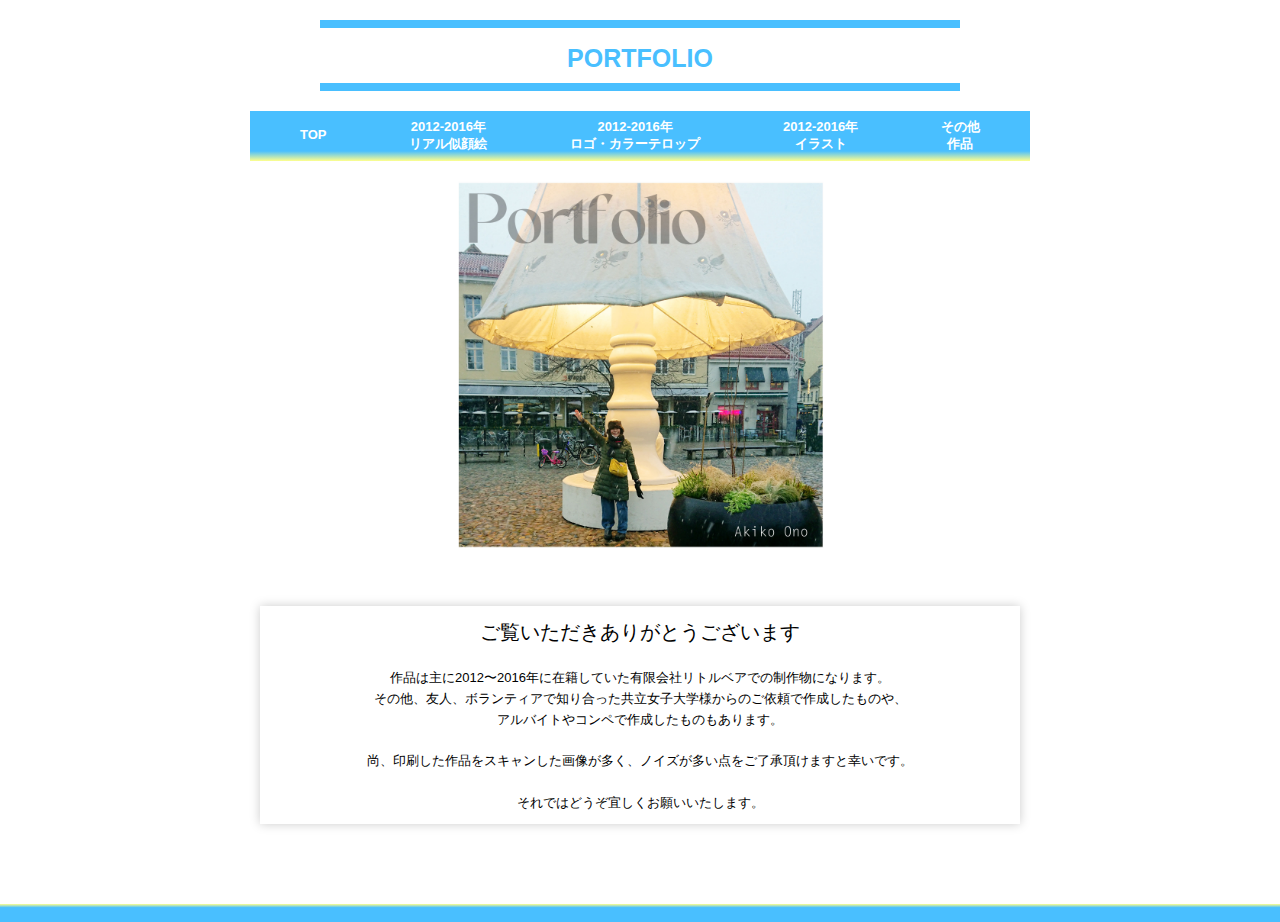
<file: index.html>
<!DOCTYPE html>
<html lang="ja">
    <head>
        <meta charset="UTF-8">
        <meta name="author" content="AkikoOno">
        <meta name="description" content="小野晶子の作品集">
        <meta name="viewport" content="initial-scale=1.0">
        <title>Ono_Portfolio</title>
        <link href="style.css" media="all" rel="stylesheet">
    </head>
    <body>
    <header>
        <hr>
        <h1>PORTFOLIO</h1>
        <hr>
    </header>
    <div id="wrapper">
    <nav>
        <ul>
            <li class="nav_top"><a href="toppage.html">TOP</a></li>
            <li><a href="real.html">2012-2016年<br>リアル似顔絵</a></li>
            <li><a href="logo.html">2012-2016年<br>ロゴ・カラーテロップ</a></li>
            <li><a href="illust.html">2012-2016年<br>イラスト</a></li>
            <li><a href="others.html">その他<br>作品</a></li>
        </ul>
    </nav>
    <main>
        <p class="top"><img class="top" src="portfolio_img/toppageimg.jpg" alt="ポートフォリオ"></p>
        <section>
        <h2>ご覧いただきありがとうございます</h2>
            <div class="message">
                <P>作品は主に2012〜2016年に在籍していた有限会社リトルベアでの制作物になります。<br>
                    その他、友人、ボランティアで知り合った共立女子大学様からのご依頼で作成したものや、<br>
                    アルバイトやコンペで作成したものもあります。</P>
                <br>
                <p>尚、印刷した作品をスキャンした画像が多く、ノイズが多い点をご了承頂けますと幸いです。</p>
                <br>
                <p>それではどうぞ宜しくお願いいたします。</P>
            </div>
        </section>
    </main>
    </div>
    <footer>
    </footer>
    </body>
</html>
</file>
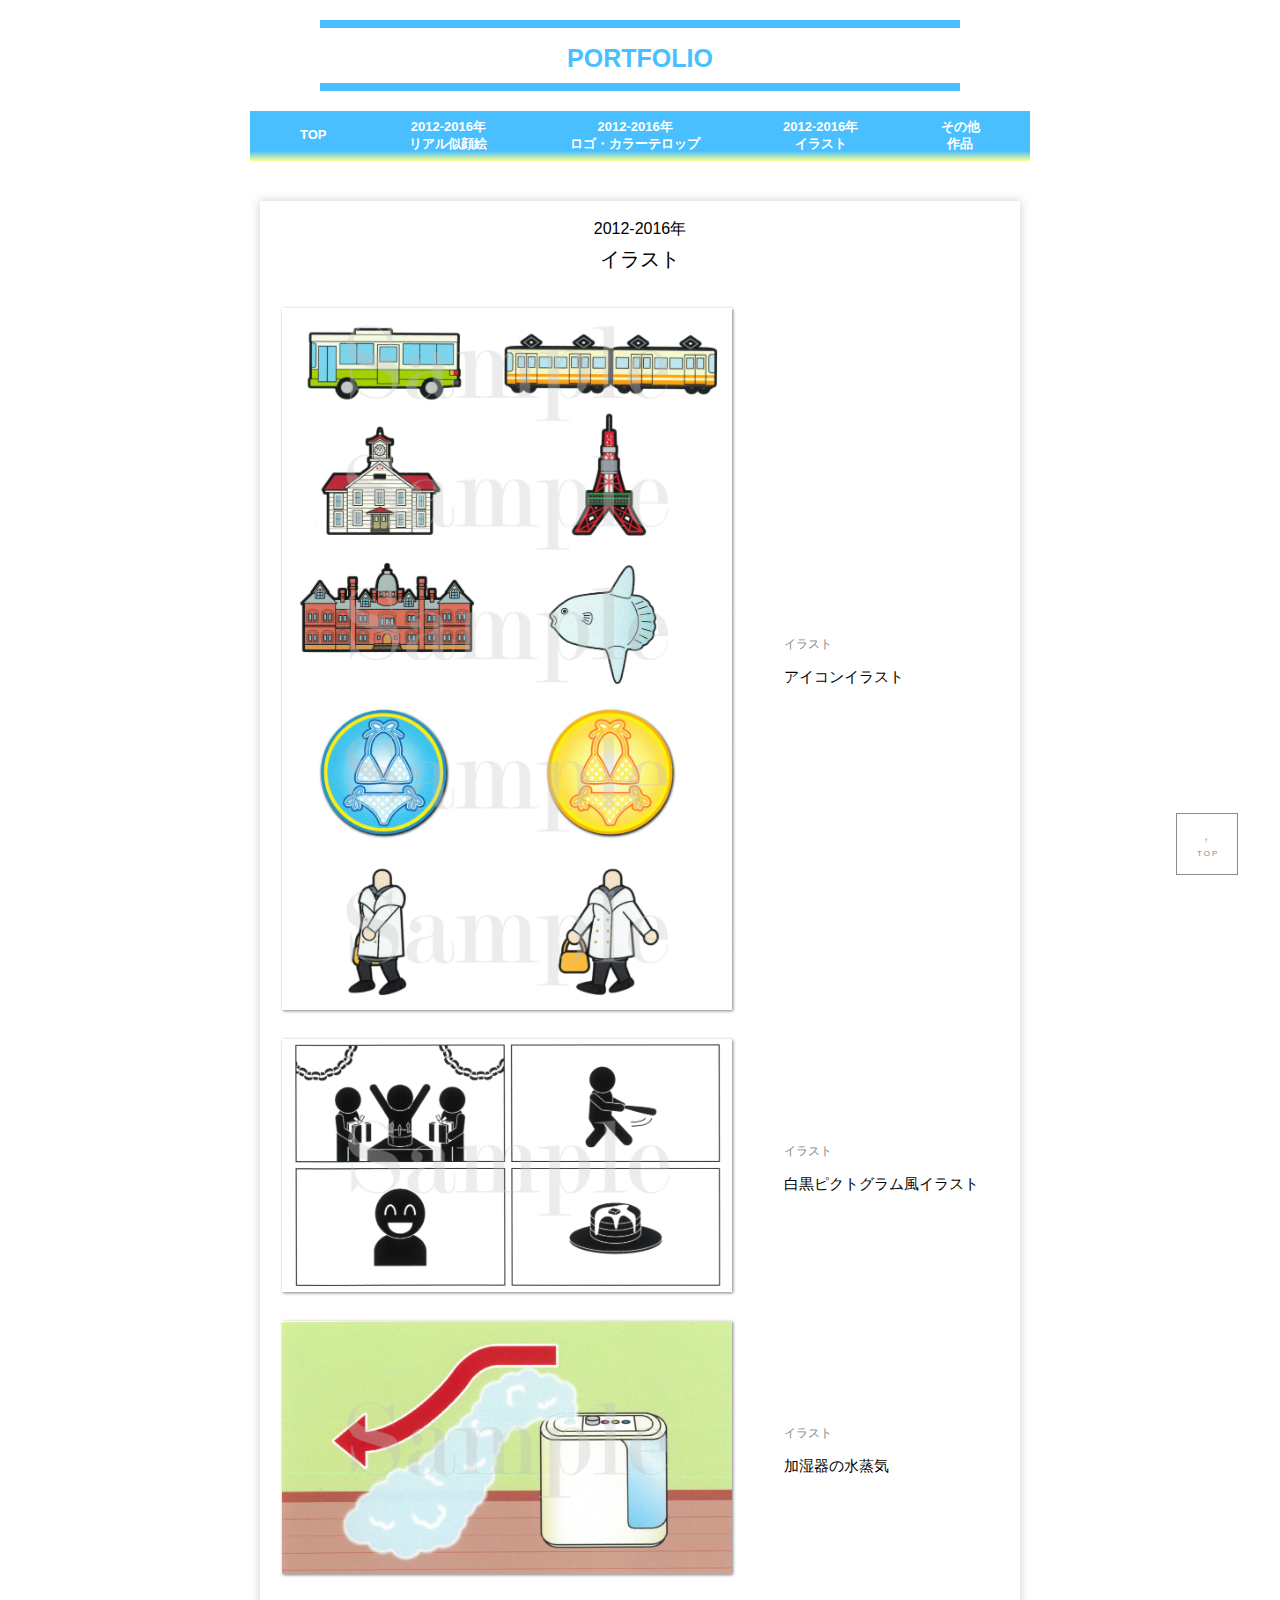
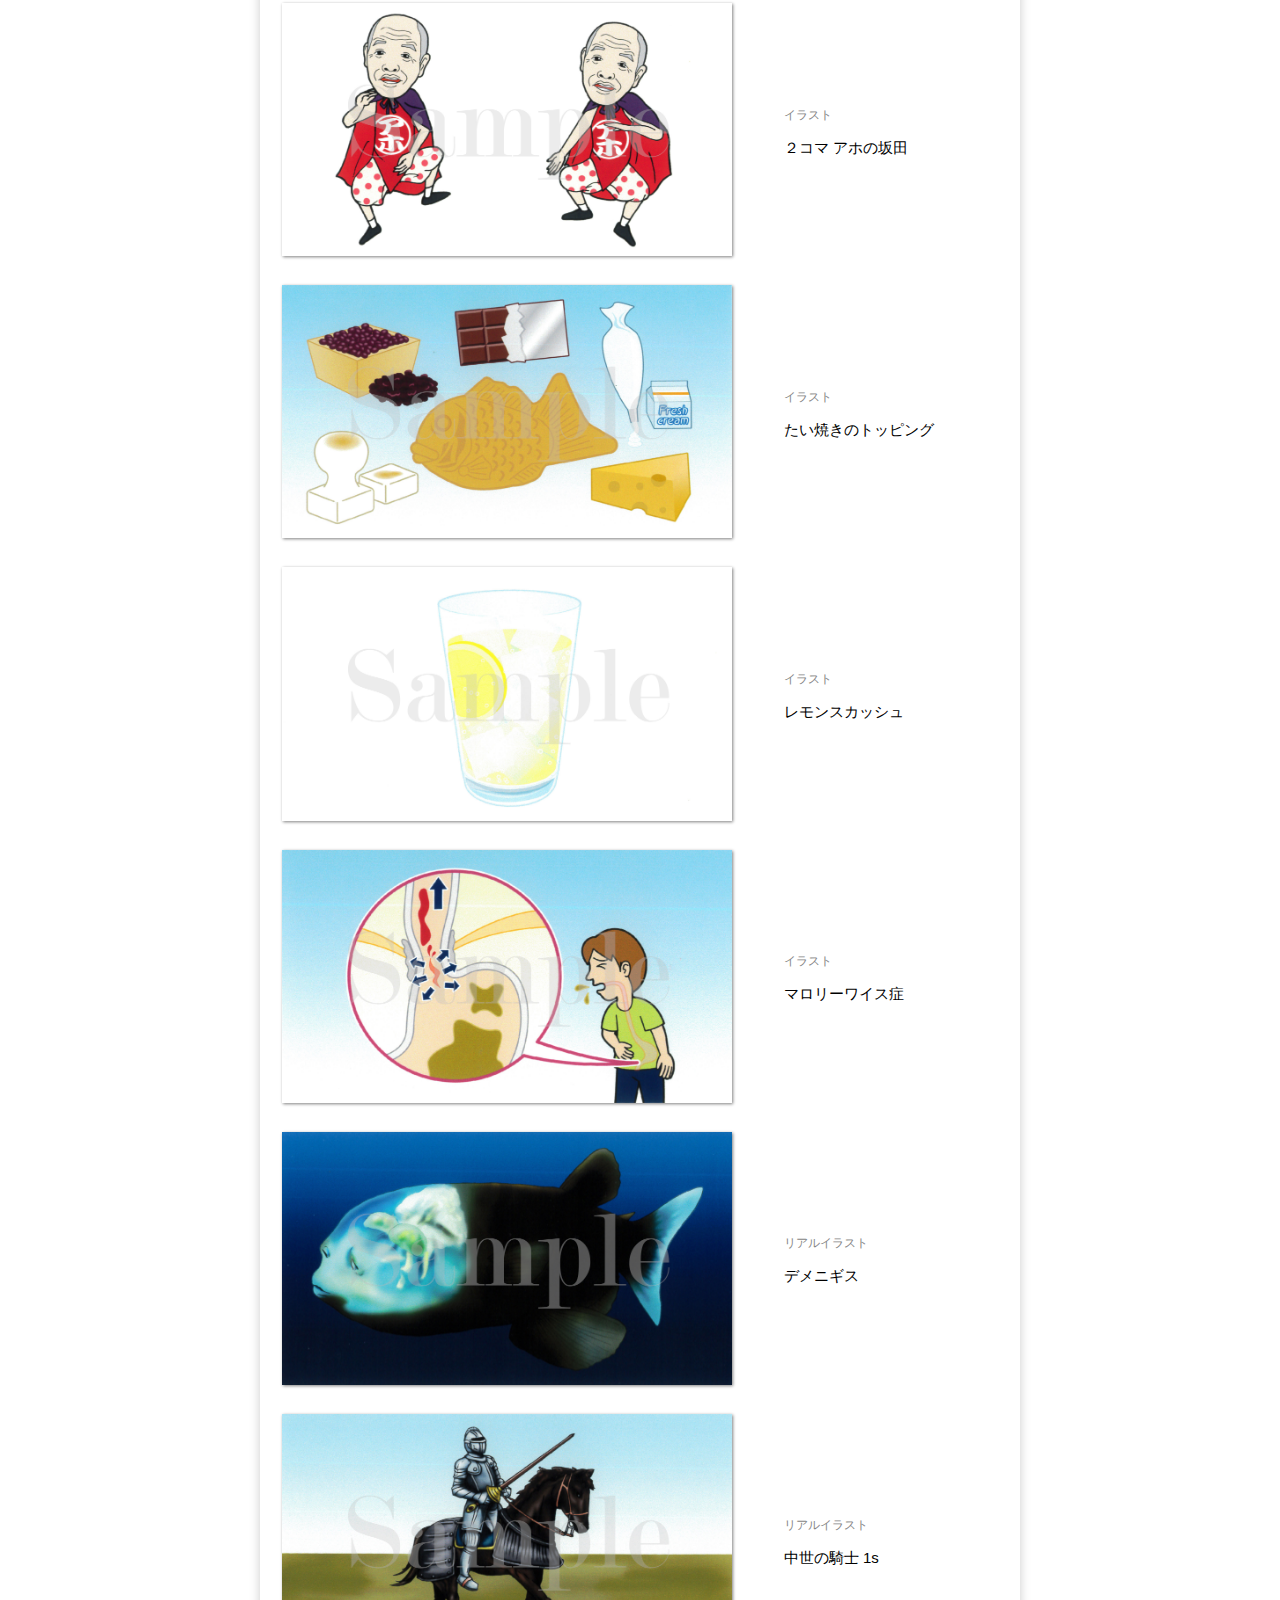
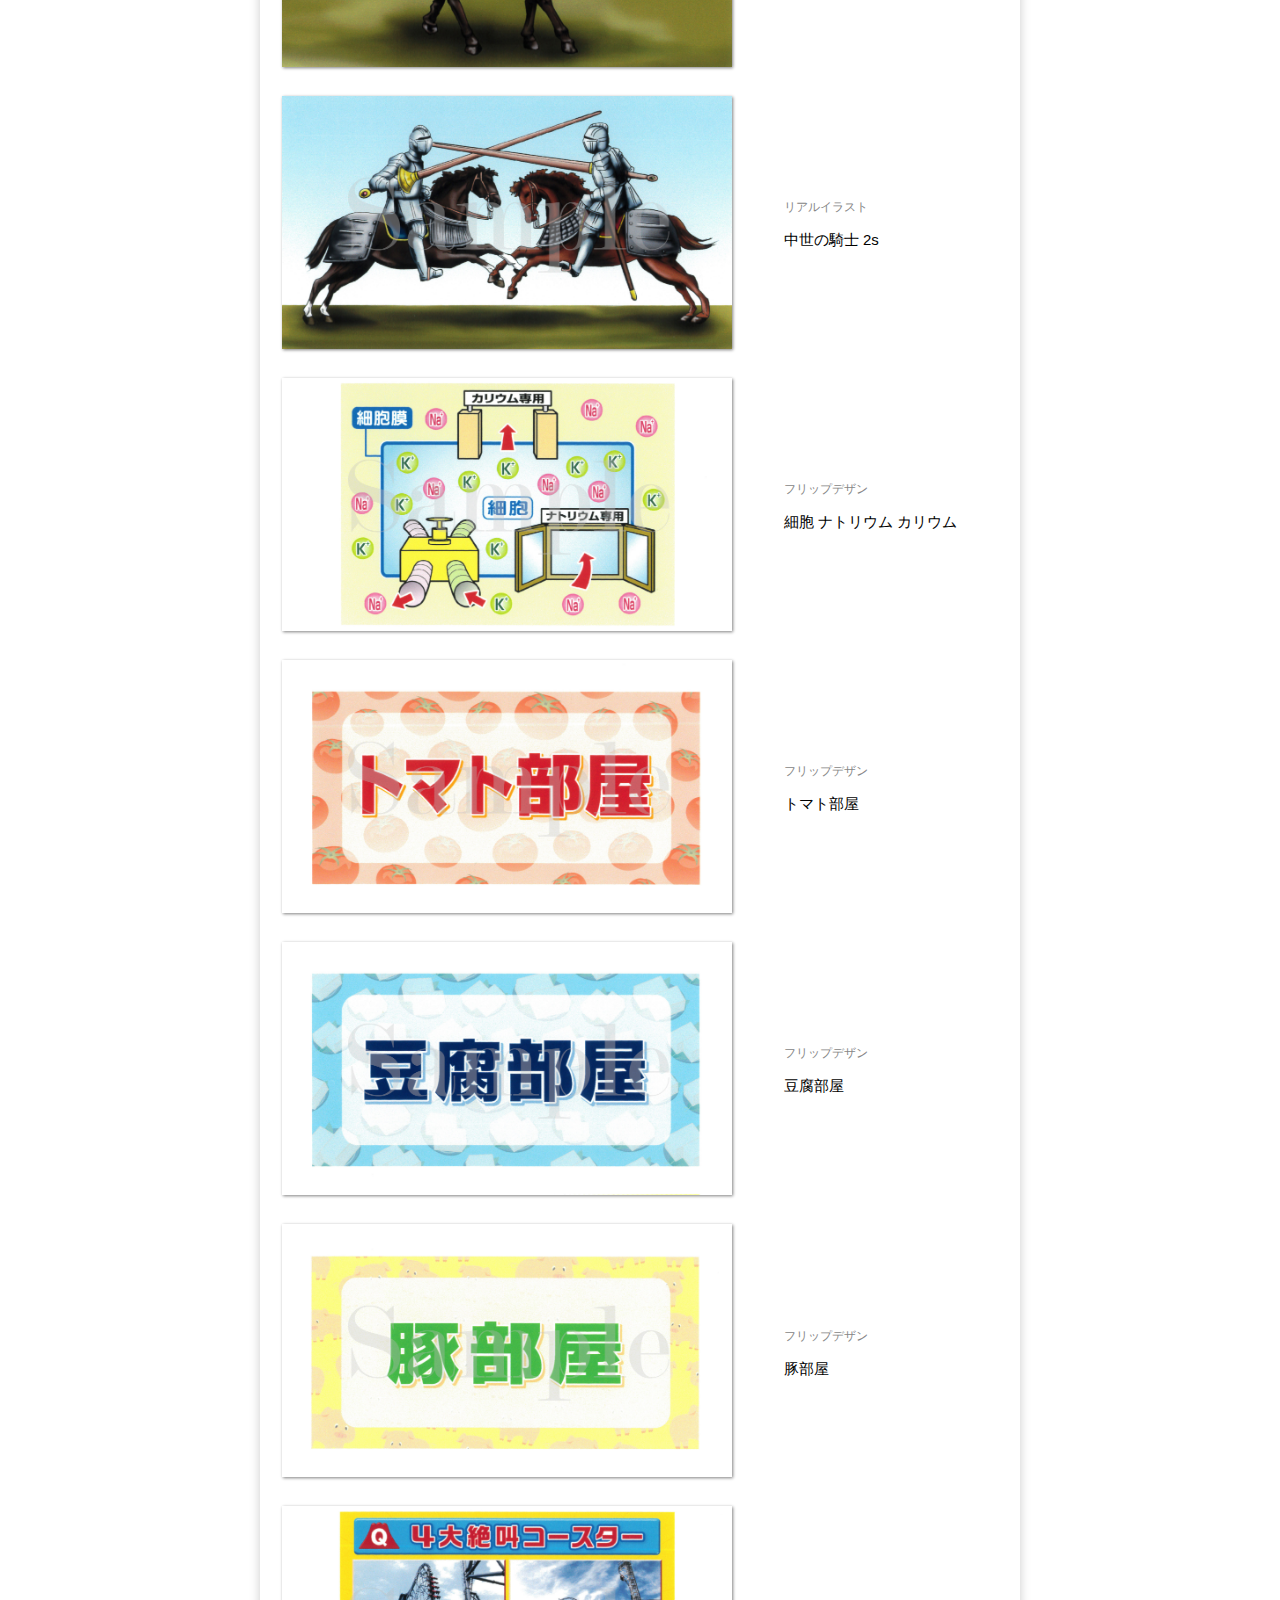
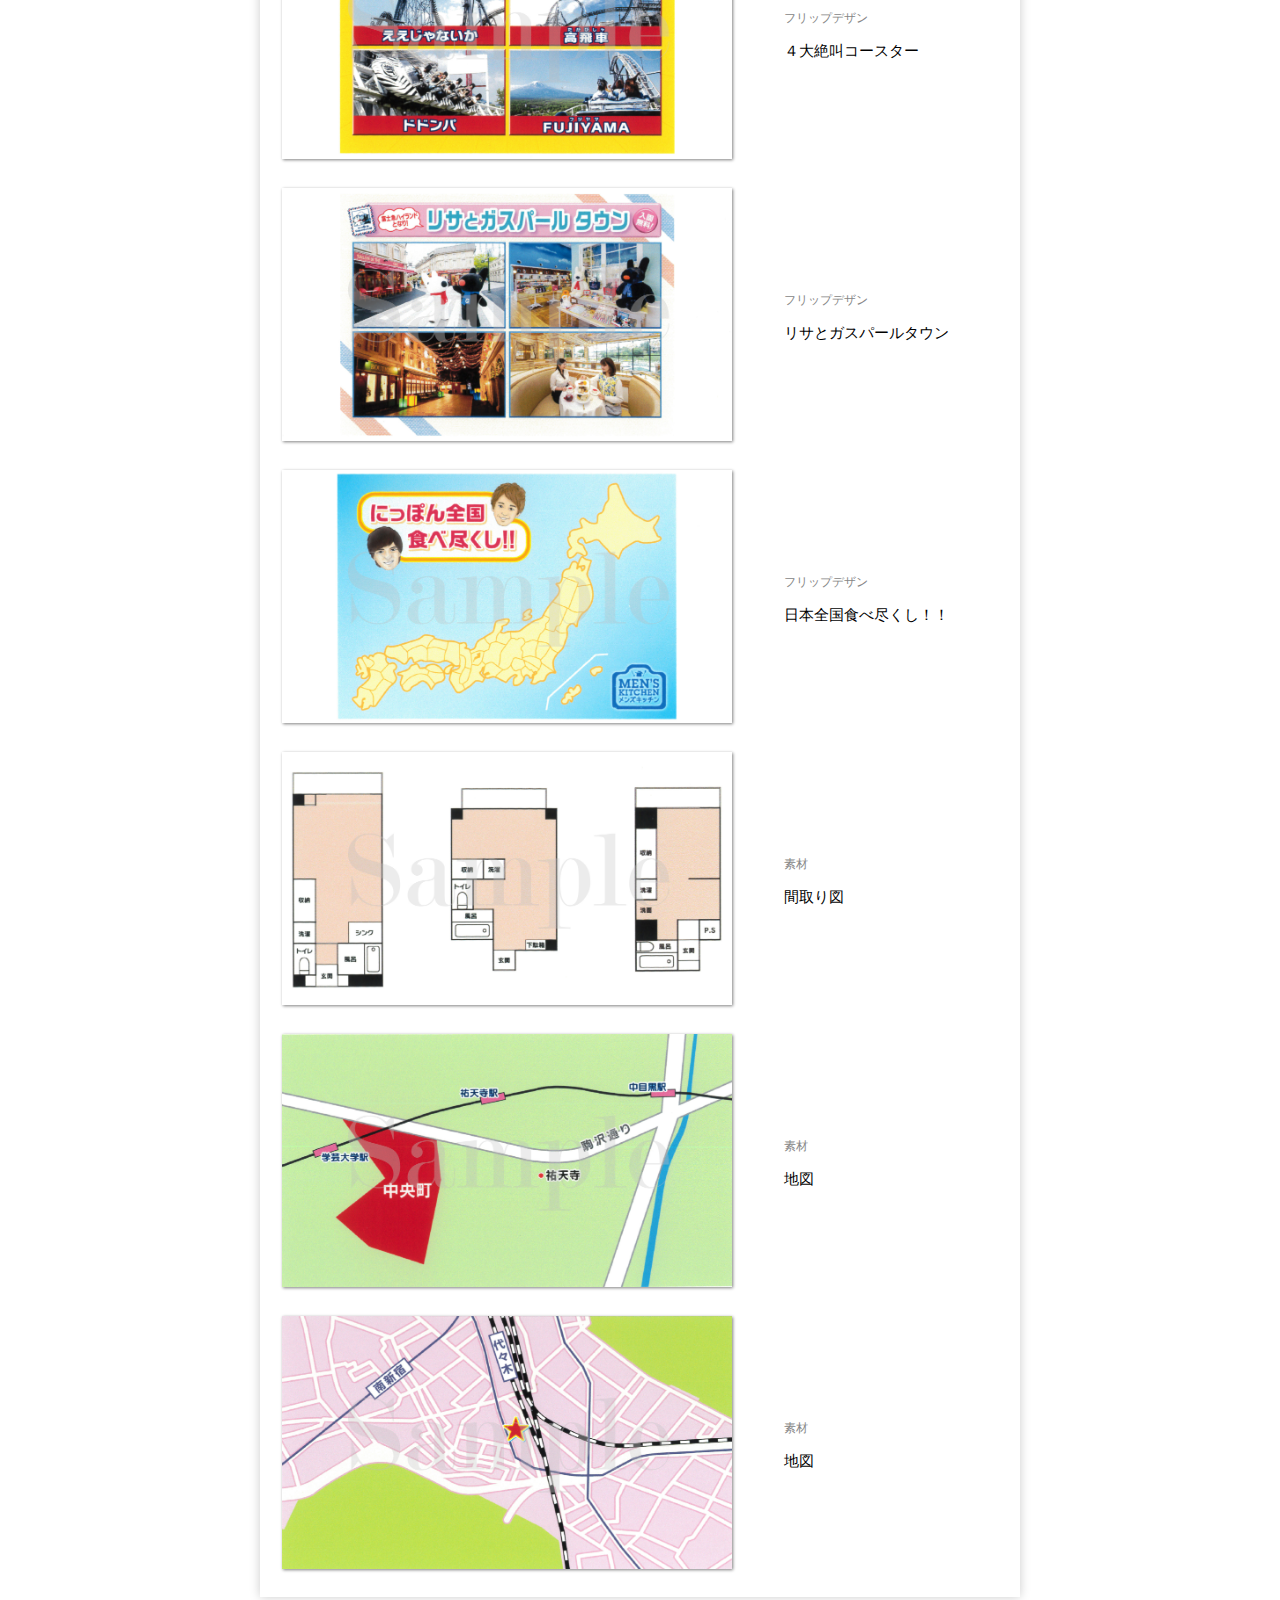
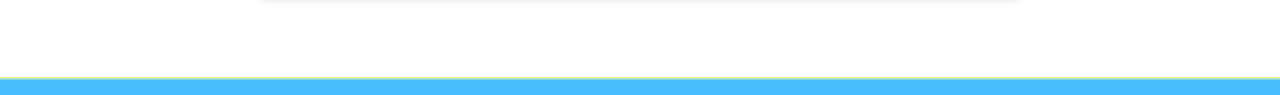
<file: illust.html>
<!DOCTYPE html>
<html lang="ja">
    <head>
        <meta charset="UTF-8">
        <meta name="author" content="AkikoOno">
        <meta name="description" content="小野晶子の作品集">
        <meta name="viewport" content="initial-scale=1.0">
        <title>Ono_Portfolio</title>
        <link href="style.css" media="all" rel="stylesheet">
    </head>
    <body>
    <header id="top">
        <hr>
        <h1>PORTFOLIO</h1>
        <hr>
    </header>
    <div id="wrapper">
    <nav>
        <ul>
            <li class="nav_top"><a href="index.html">TOP</a></li>
            <li><a href="real.html">2012-2016年<br>リアル似顔絵</a></li>
            <li><a href="logo.html">2012-2016年<br>ロゴ・カラーテロップ</a></li>
            <li><a href="illust.html">2012-2016年<br>イラスト</a></li>
            <li><a href="others.html">その他<br>作品</a></li>
        </ul>
    </nav>
    <main>
        <section>
            <a href="#top"><div class="totop">↑<br>TOP</div></a>
            <h2><span class="year">2012-2016年</span><br>
                イラスト</h2>
                <table>
                    <tr>
                        <th><img class="item_img" src="portfolio_img/2-icon.jpg" alt="アイコンイラスト"></th>
                        <td><span class="category">イラスト</span><br><span class="name">アイコンイラスト</span></td>
                    </tr>
                    <tr>
                        <th><img class="item_img" src="portfolio_img/reseme3-6.jpg" alt="白黒ピクトグラム風イラスト"></th>
                        <td><span class="category">イラスト</span><br><span class="name">白黒ピクトグラム風イラスト</span></td>
                    </tr>
                    <tr>
                        <th><img class="item_img" src="portfolio_img/reseme3-5.jpg" alt="加湿器の水蒸気"></th>
                        <td><span class="category">イラスト</span><br><span class="name">加湿器の水蒸気</span></td>
                    </tr>
                    <tr>
                        <th><img class="item_img" src="portfolio_img/reseme3-3.jpg" alt="２コマイラスト"></th>
                        <td><span class="category">イラスト</span><br><span class="name">２コマ アホの坂田</span></td>
                    </tr>
                    <tr>
                        <th><img class="item_img" src="portfolio_img/reseme3-2.jpg" alt="たい焼きのトッピング"></th>
                        <td><span class="category">イラスト</span><br><span class="name">たい焼きのトッピング</span></td>
                    </tr>
                    <tr>
                        <th><img class="item_img" src="portfolio_img/reseme3-1.jpg" alt="レモンスカッシュ"></th>
                        <td><span class="category">イラスト</span><br><span class="name">レモンスカッシュ</span></td>
                    </tr>
                    <tr>
                        <th><img class="item_img" src="portfolio_img/reseme3-4.jpg" alt="マロリーワイス症"></th>
                        <td><span class="category">イラスト</span><br><span class="name">マロリーワイス症</span></td>
                    </tr>
                    <tr>
                        <th><img class="item_img" src="portfolio_img/reseme6-1.jpg" alt="デメニギス"></th>
                        <td><span class="category">リアルイラスト</span><br><span class="name">デメニギス</span></td>
                    </tr>
                    <tr>
                        <th><img class="item_img" src="portfolio_img/reseme6-2.jpg" alt="中世の騎士_1s"></th>
                        <td><span class="category">リアルイラスト</span><br><span class="name">中世の騎士 1s</span></td>
                    </tr>
                    <tr>
                        <th><img class="item_img" src="portfolio_img/reseme6-3.jpg" alt="中世の騎士_2s"></th>
                        <td><span class="category">リアルイラスト</span><br><span class="name">中世の騎士 2s</span></td>
                    </tr>
                    <tr>
                        <th><img class="item_img" src="portfolio_img/reseme8-7.jpg" alt="細胞_ナトリウム_カリウム"></th>
                        <td><span class="category">フリップデザン</span><br><span class="name">細胞 ナトリウム カリウム</span></td>
                    </tr>
                    <tr>
                        <th><img class="item_img" src="portfolio_img/reseme8-1.jpg" alt="トマト部屋"></th>
                        <td><span class="category">フリップデザン</span><br><span class="name">トマト部屋</span></td>
                    </tr>
                    <tr>
                        <th><img class="item_img" src="portfolio_img/reseme8-2.jpg" alt="豆腐部屋"></th>
                        <td><span class="category">フリップデザン</span><br><span class="name">豆腐部屋</span></td>
                    </tr>
                    <tr>
                        <th><img class="item_img" src="portfolio_img/reseme8-3.jpg" alt="豚部屋"></th>
                        <td><span class="category">フリップデザン</span><br><span class="name">豚部屋</span></td>
                    </tr>
                    <tr>
                        <th><img class="item_img" src="portfolio_img/reseme8-5.jpg" alt="４大絶叫コースター"></th>
                        <td><span class="category">フリップデザン</span><br><span class="name">４大絶叫コースター</span></td>
                    </tr>
                    <tr>
                        <th><img class="item_img" src="portfolio_img/reseme8-6.jpg" alt="リサとガスパールタウン"></th>
                        <td><span class="category">フリップデザン</span><br><span class="name">リサとガスパールタウン</span></td>
                    </tr>
                    <tr>
                        <th><img class="item_img" src="portfolio_img/reseme8-4.jpg" alt="日本全国食べ尽くし！！"></th>
                        <td><span class="category">フリップデザン</span><br><span class="name">日本全国食べ尽くし！！</span></td>
                    </tr>
                    <tr>
                        <th><img class="item_img" src="portfolio_img/reseme7-1.jpg" alt="間取り図"></th>
                        <td><span class="category">素材</span><br><span class="name">間取り図</span></td>
                    </tr>
                    <tr>
                        <th><img class="item_img" src="portfolio_img/reseme7-2.jpg" alt="地図"></th>
                        <td><span class="category">素材</span><br><span class="name">地図</span></td>
                    </tr>
                    <tr>
                        <th><img class="item_img" src="portfolio_img/reseme7-3.jpg" alt="地図"></th>
                        <td><span class="category">素材</span><br><span class="name">地図</span></td>
                    </tr>
                </table>
        </section>
    </main>
    </div>
    <footer>
    </footer>
    </body>
</html>
</file>
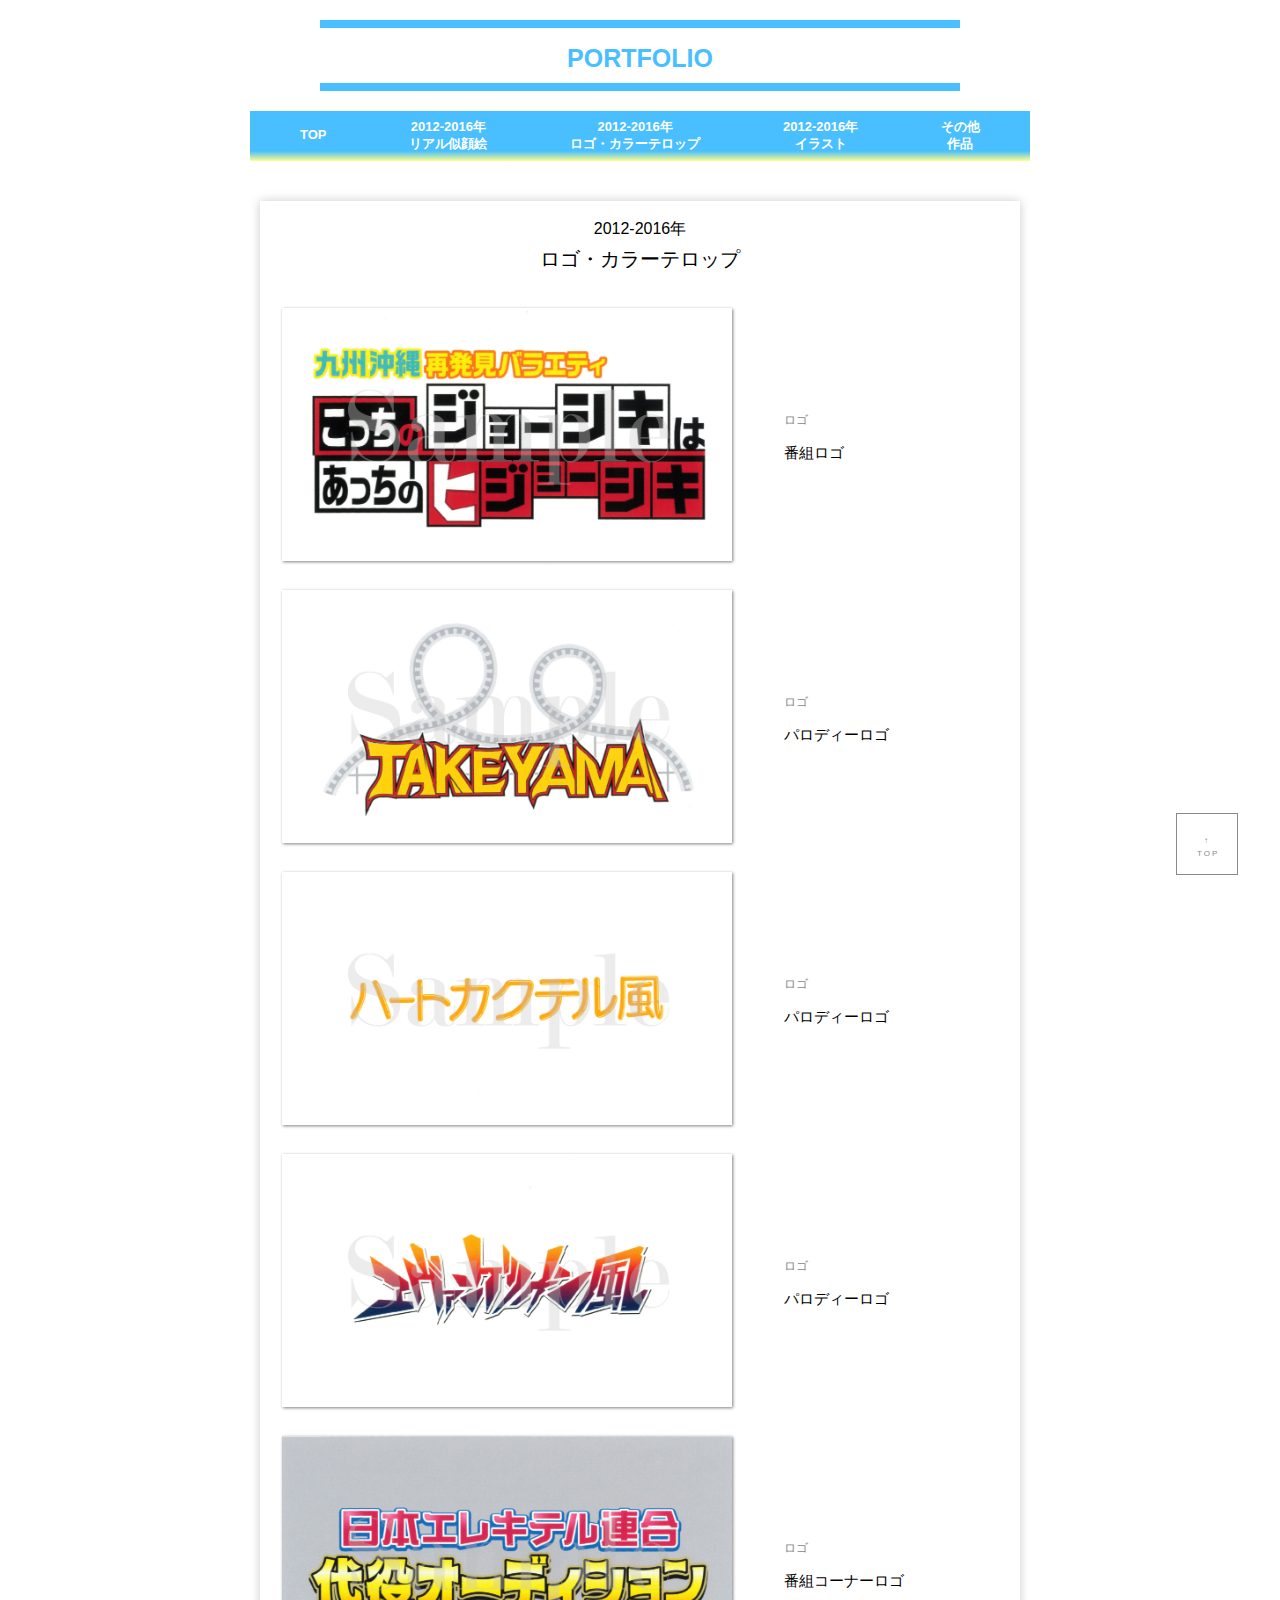
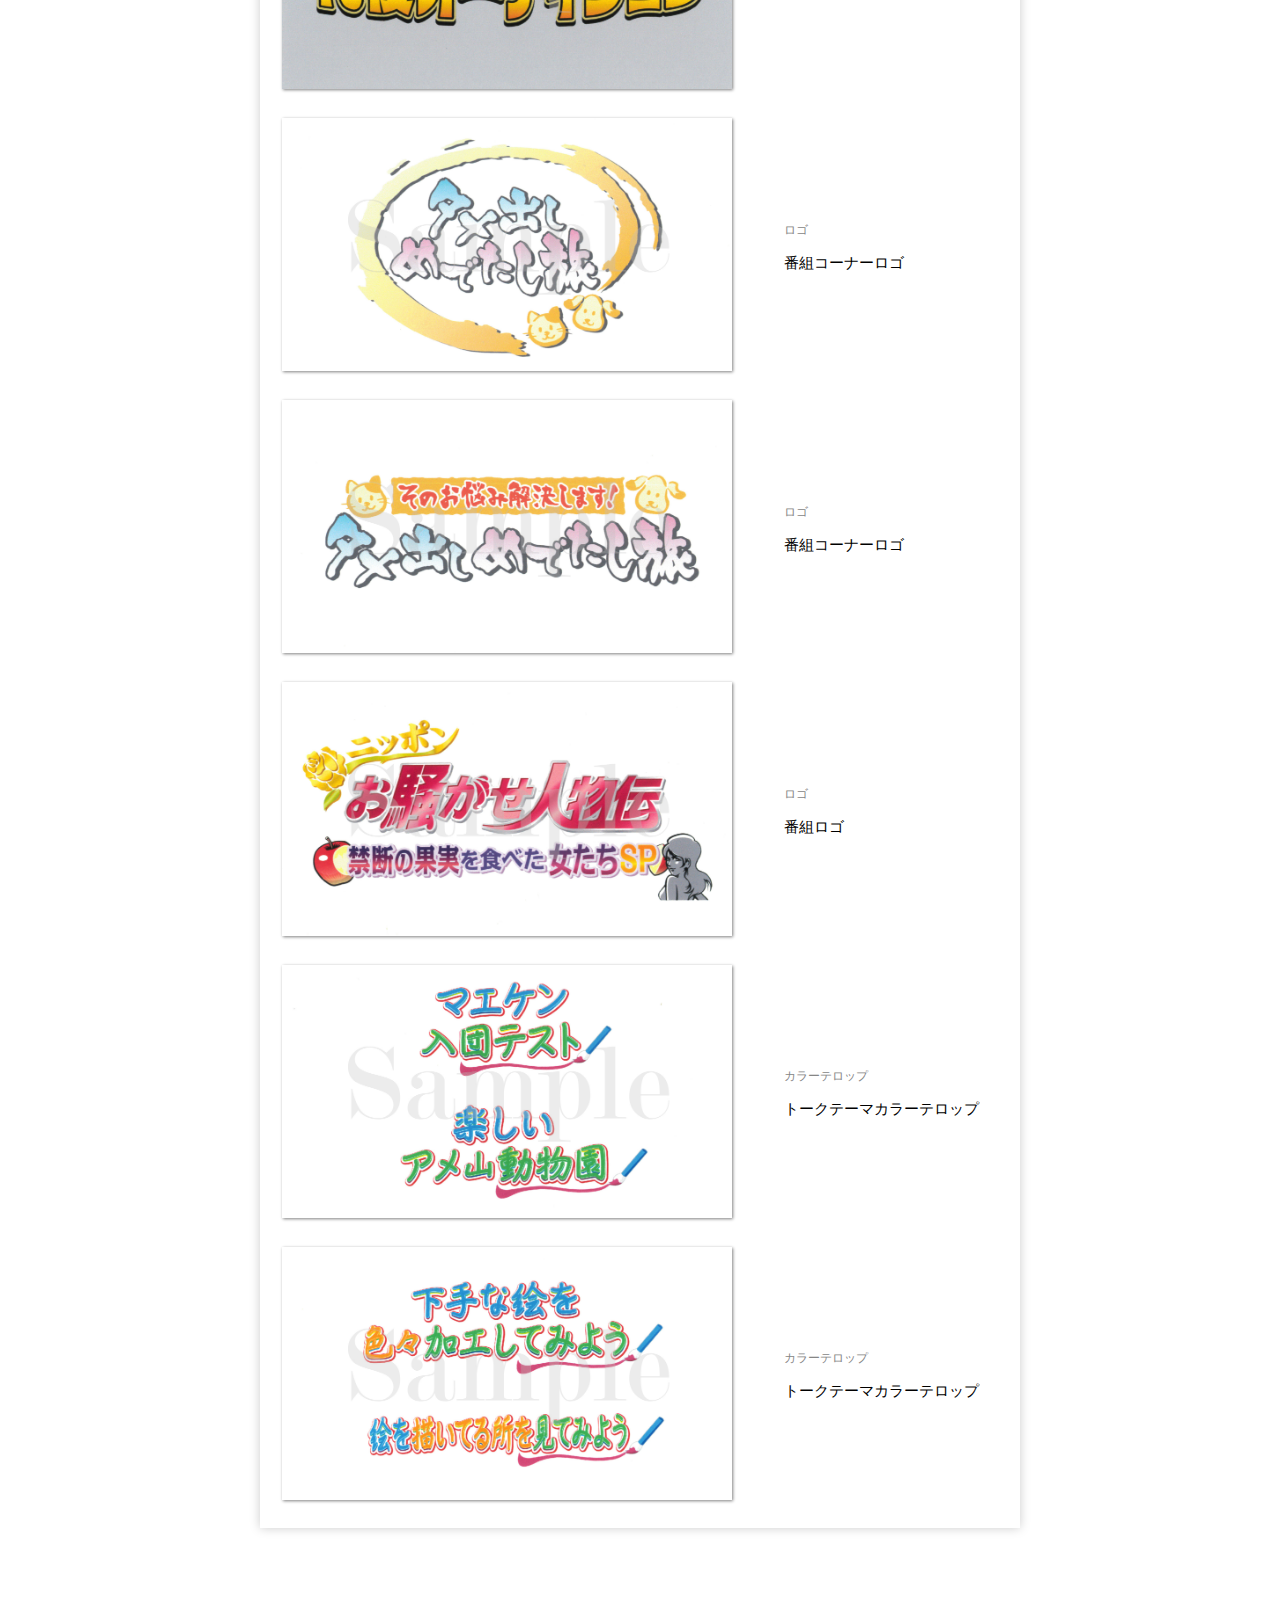
<file: logo.html>
<!DOCTYPE html>
<html lang="ja">
    <head>
        <meta charset="UTF-8">
        <meta name="author" content="AkikoOno">
        <meta name="description" content="小野晶子の作品集">
        <meta name="viewport" content="initial-scale=1.0">
        <title>Ono_Portfolio</title>
        <link href="style.css" media="all" rel="stylesheet">
    </head>
    <body>
    <header id="top">
        <hr>
        <h1>PORTFOLIO</h1>
        <hr>
    </header>
    <div id="wrapper">
    <nav>
        <ul>
            <li class="nav_top"><a href="index.html">TOP</a></li>
            <li><a href="real.html">2012-2016年<br>リアル似顔絵</a></li>
            <li><a href="logo.html">2012-2016年<br>ロゴ・カラーテロップ</a></li>
            <li><a href="illust.html">2012-2016年<br>イラスト</a></li>
            <li><a href="others.html">その他<br>作品</a></li>
        </ul>
    </nav>
    <main>
        <section>
            <a href="#top"><div class="totop">↑<br>TOP</div></a>
            <h2><span class="year">2012-2016年</span><br>
                ロゴ・カラーテロップ</h2>
                <table>
                    <tr>
                        <th><img class="item_img" src="portfolio_img/reseme1-1.jpg" alt="こっちの常識はジョーシキはあっちのヒジョーシキ"></th>
                        <td><span class="category">ロゴ</span><br><span class="name">番組ロゴ</span></td>
                    </tr>
                    <tr>
                        <th><img class="item_img" src="portfolio_img/reseme1-3.jpg" alt="TAKEYAMA"></th>
                        <td><span class="category">ロゴ</span><br><span class="name">パロディーロゴ</span></td>
                    </tr>
                    <tr>
                        <th><img class="item_img" src="portfolio_img/reseme2-2.jpg" alt="ハートカクテル風"></th>
                        <td><span class="category">ロゴ</span><br><span class="name">パロディーロゴ</span></td>
                    </tr>
                    <tr>
                        <th><img class="item_img" src="portfolio_img/reseme2-1.jpg" alt="エヴァンゲリオン風"></th>
                        <td><span class="category">ロゴ</span><br><span class="name">パロディーロゴ</span></td>
                    </tr>
                    <tr>
                        <th><img class="item_img" src="portfolio_img/reseme1-6.jpg" alt="代役オーディション"></th>
                        <td><span class="category">ロゴ</span><br><span class="name">番組コーナーロゴ</span></td>
                    </tr>
                    <tr>
                        <th><img class="item_img" src="portfolio_img/reseme1-5.jpg" alt="タメ出しめでたし旅"></th>
                        <td><span class="category">ロゴ</span><br><span class="name">番組コーナーロゴ</span></td>
                    </tr>
                    <tr>
                        <th><img class="item_img" src="portfolio_img/reseme1-4.jpg" alt="タメ出しめでたし旅"></th>
                        <td><span class="category">ロゴ</span><br><span class="name">番組コーナーロゴ</span></td>
                    </tr>
                    <tr>
                        <th><img class="item_img" src="portfolio_img/reseme1-2.jpg" alt="ニッポンお騒がせ人物伝"></th>
                        <td><span class="category">ロゴ</span><br><span class="name">番組ロゴ</span></td>
                    </tr>
                    <tr>
                        <th><img class="item_img" src="portfolio_img/reseme2-3.jpg" alt="マエケン入団テスト/楽しいアメ山動物園"></th>
                        <td><span class="category">カラーテロップ</span><br><span class="name">トークテーマカラーテロップ</span></td>
                    </tr>
                    <tr>
                        <th><img class="item_img" src="portfolio_img/reseme2-4.jpg" alt="下手な絵を色々加工してみよう/絵を描いてる所を見てみよう"></th>
                        <td><span class="category">カラーテロップ</span><br><span class="name">トークテーマカラーテロップ</span></td>
                    </tr>
                </table>
        </section>
    </main>
    </div>
    <footer>
    </footer>
    </body>
</html>
</file>
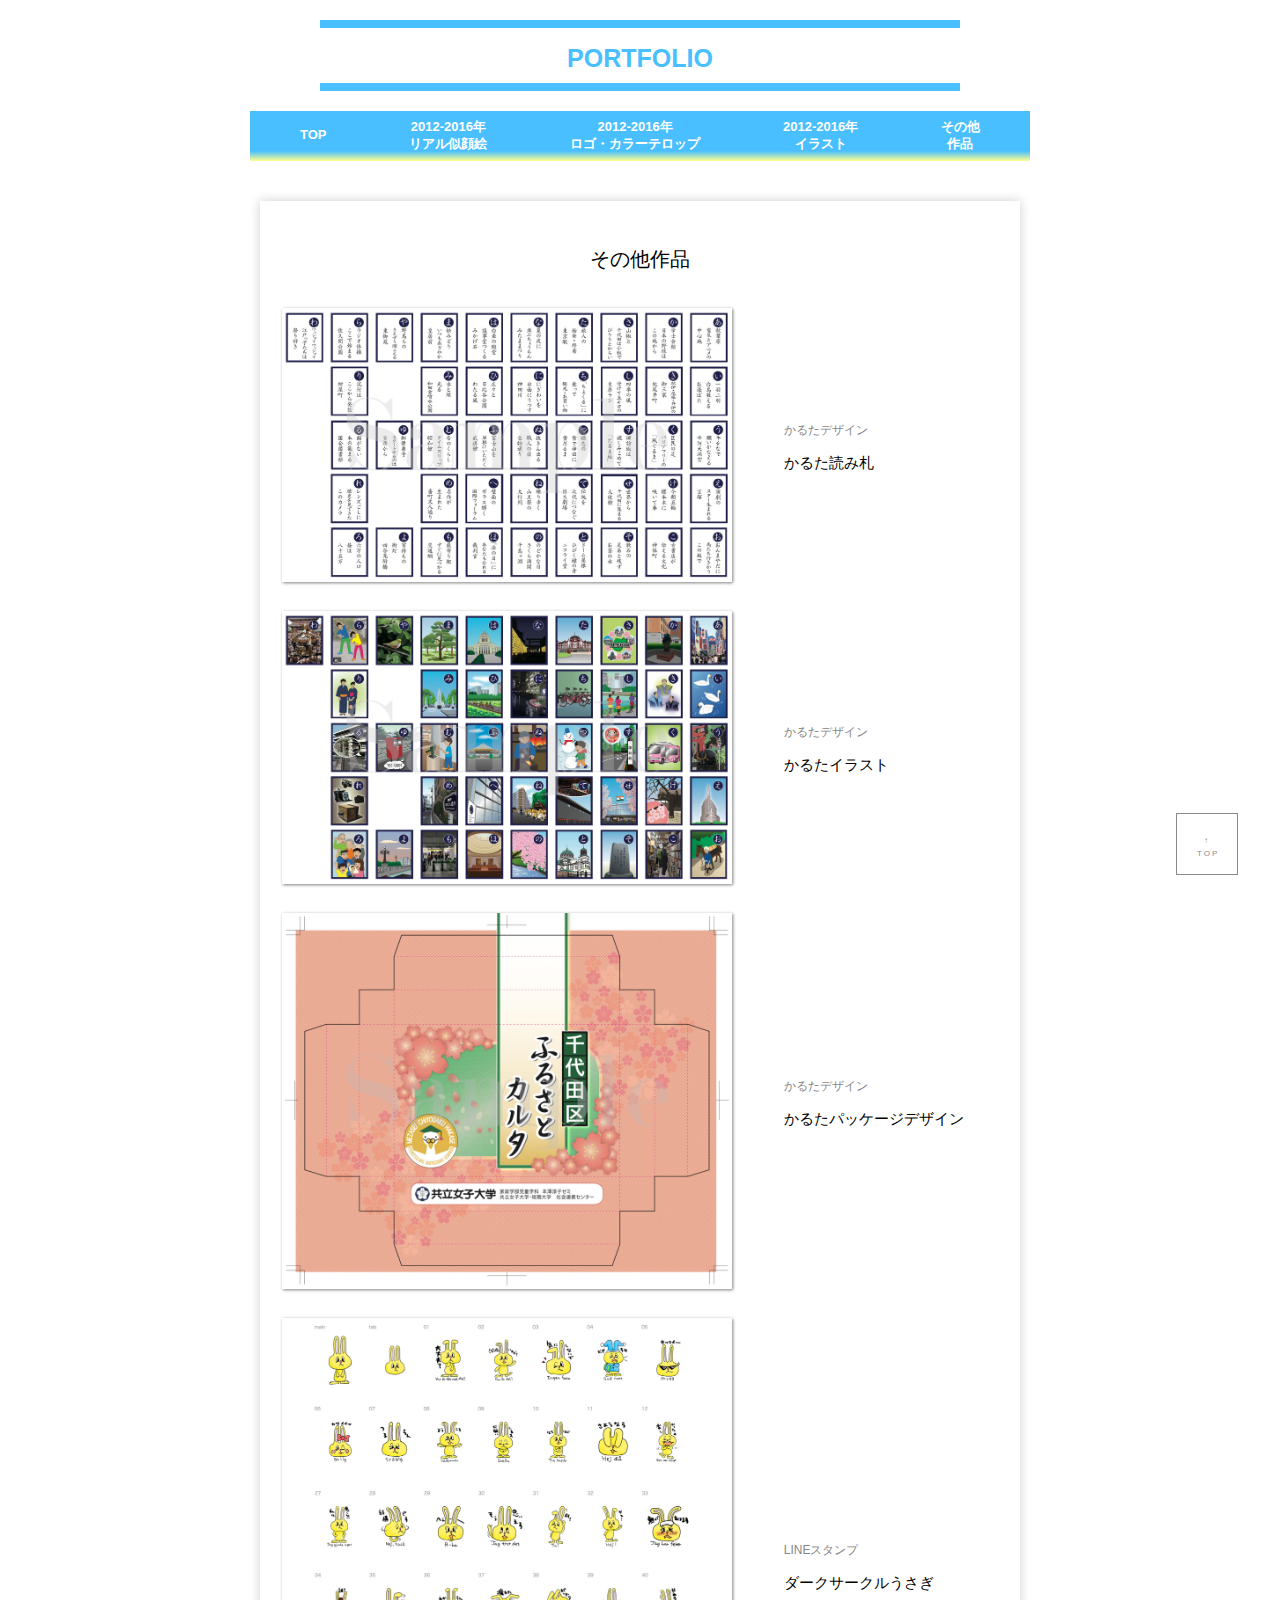
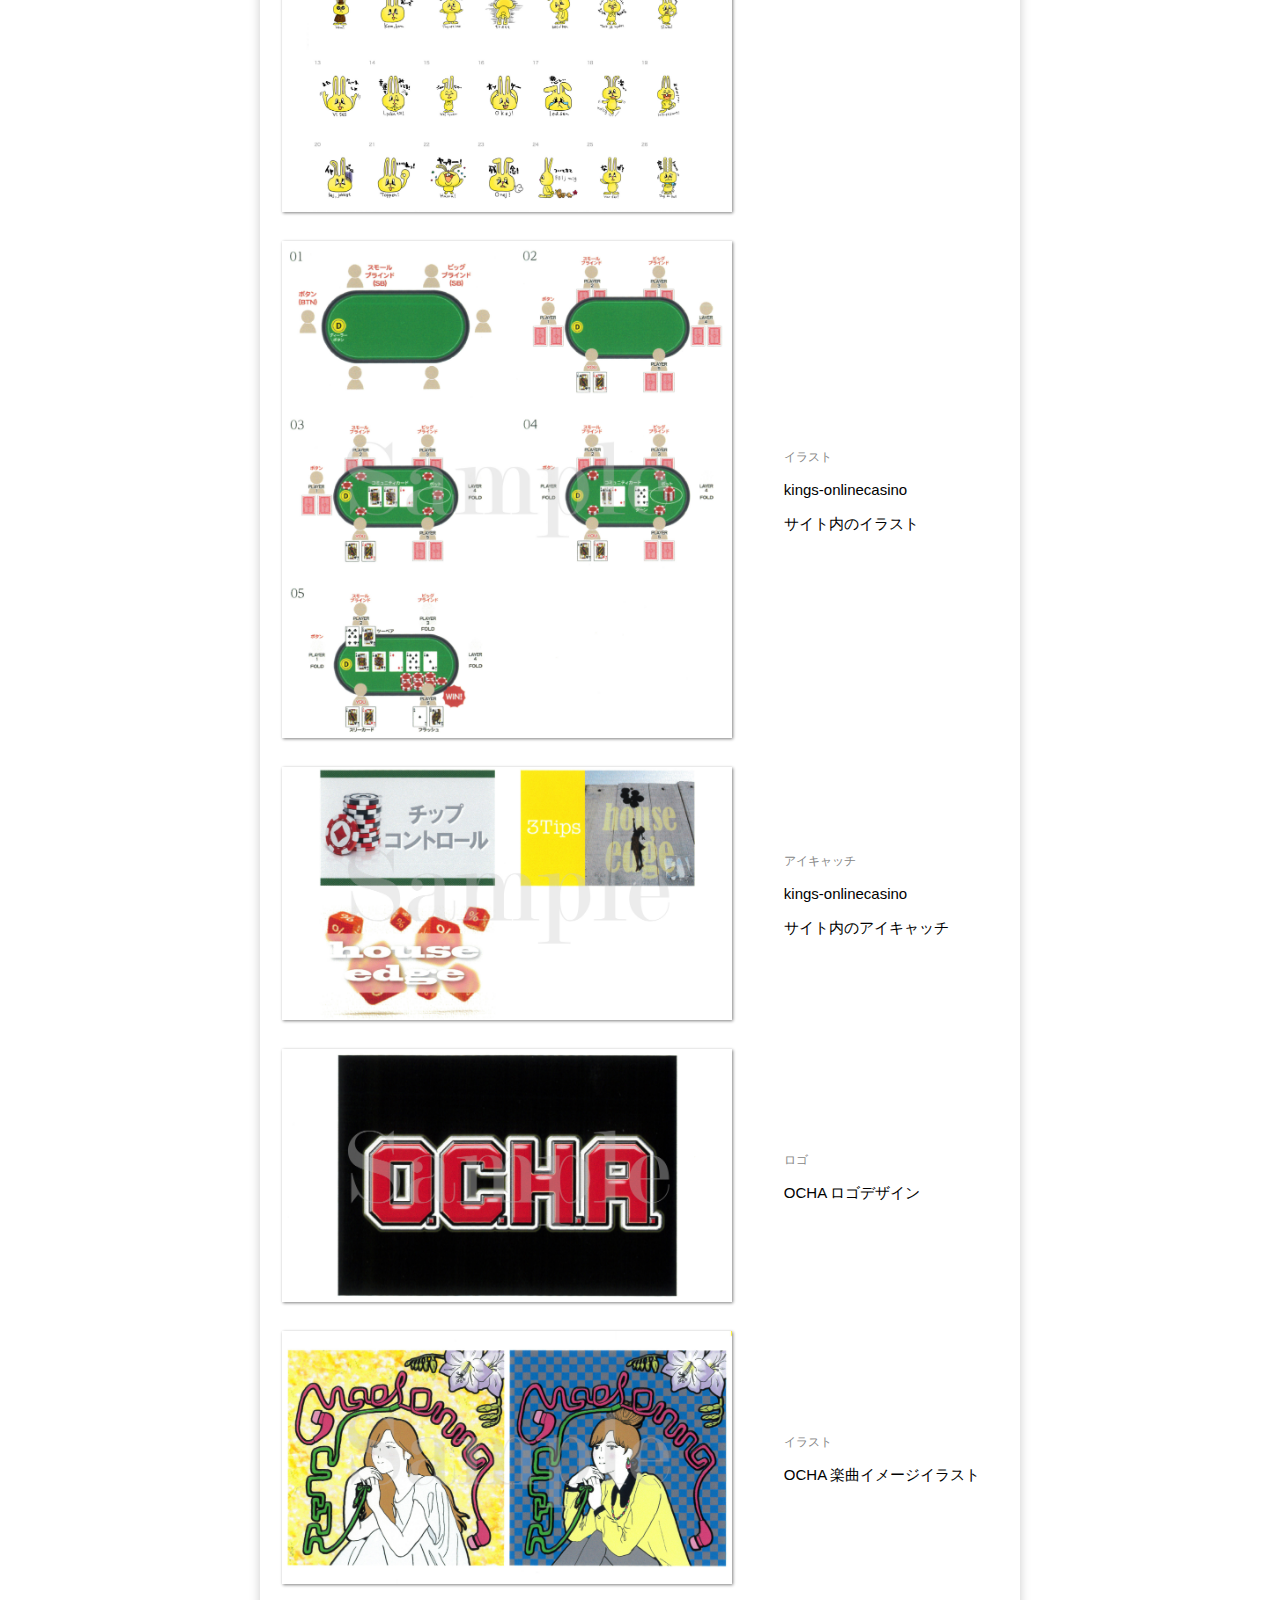
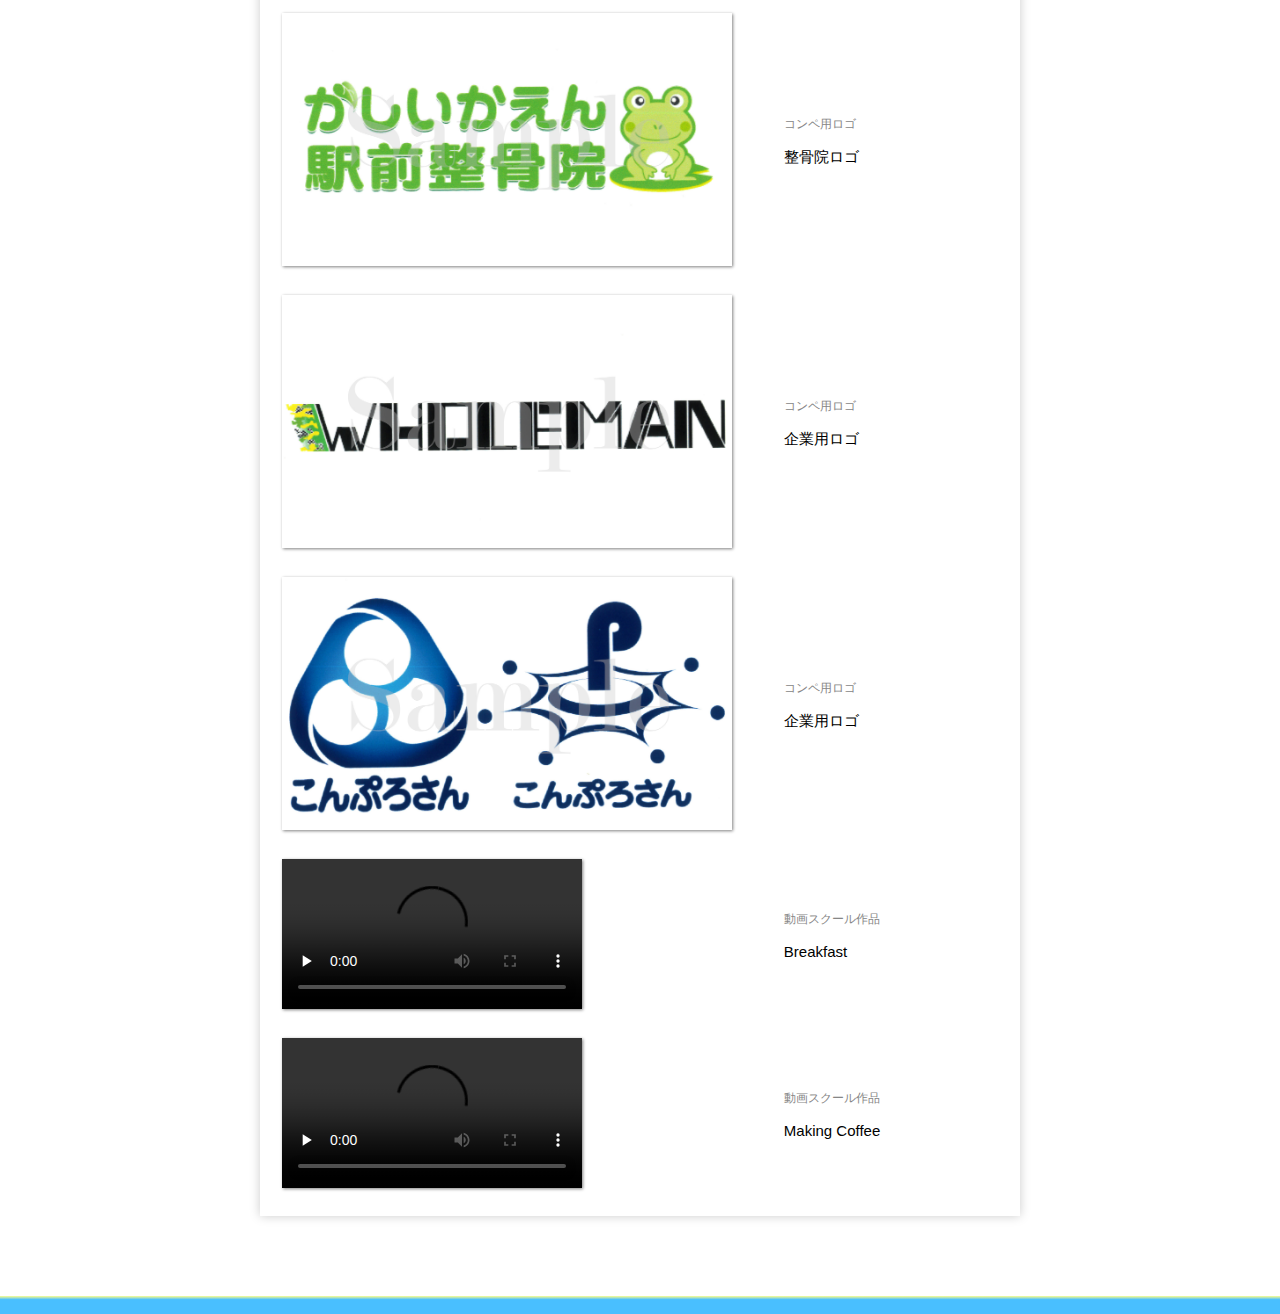
<file: others.html>
<!DOCTYPE html>
<html lang="ja">
    <head>
        <meta charset="UTF-8">
        <meta name="author" content="AkikoOno">
        <meta name="description" content="小野晶子の作品集">
        <meta name="viewport" content="initial-scale=1.0">
        <title>Ono_Portfolio</title>
        <link href="style.css" media="all" rel="stylesheet">
    </head>
    <body>
    <header id="top">
        <hr>
        <h1>PORTFOLIO</h1>
        <hr>
    </header>
    <div id="wrapper">
    <nav>
        <ul>
            <li class="nav_top"><a href="index.html">TOP</a></li>
            <li><a href="real.html">2012-2016年<br>リアル似顔絵</a></li>
            <li><a href="logo.html">2012-2016年<br>ロゴ・カラーテロップ</a></li>
            <li><a href="illust.html">2012-2016年<br>イラスト</a></li>
            <li><a href="others.html">その他<br>作品</a></li>
        </ul>
    </nav>
    <main>
        <section>
            <a href="#top"><div class="totop">↑<br>TOP</div></a>
            <h2><span class="year"> </span><br>
                その他作品</h2>
                <table>
                    <tr>
                        <th><img class="item_img" src="portfolio_img/karuta_yomifuda.jpg" alt="かるた読み札"></th>
                        <td><span class="category">かるたデザイン</span><br><span class="name">かるた読み札</span></td>
                    </tr>
                    <tr>
                        <th><img class="item_img" src="portfolio_img/karuta_efuda.jpg" alt="かるたイラスト"></th>
                        <td><span class="category">かるたデザイン</span><br><span class="name">かるたイラスト</span></td>
                    </tr>
                    <tr>
                        <th><img class="item_img" src="portfolio_img/karuta_package.jpg" alt="かるたパッケージ"></th>
                        <td><span class="category">かるたデザイン</span><br><span class="name">かるたパッケージデザイン</span></td>
                    </tr>
                    <tr>
                        <th><img class="item_img" src="portfolio_img/linestamp.jpg" alt="LINEスタンプ_ダークサークルうさぎ"></th>
                        <td><span class="category">LINEスタンプ</span><br><span class="name">ダークサークルうさぎ</span></td>
                    </tr>
                    <tr>
                        <th><img class="item_img" src="portfolio_img/9-kings.jpg" alt="kings-onlinecasinoサイト内のイラスト"></th>
                        <td><span class="category">イラスト</span><br><span class="name">kings-onlinecasino<br>サイト内のイラスト</span></td>
                    </tr>
                    <tr>
                        <th><img class="item_img" src="portfolio_img/reseme10-1.jpg" alt="kings-onlinecasinoサイト内のアイキャッチ"></th>
                        <td><span class="category">アイキャッチ</span><br><span class="name">kings-onlinecasino<br>サイト内のアイキャッチ</span></td>
                    </tr>
                    <tr>
                        <th><img class="item_img" src="portfolio_img/reseme9-1.jpg" alt="OCHA_ロゴ"></th>
                        <td><span class="category">ロゴ</span><br><span class="name">OCHA ロゴデザイン</span></td>
                    </tr>
                    <tr>
                        <th><img class="item_img" src="portfolio_img/reseme9-2.jpg" alt="OCHA_楽曲イメージイラスト"></th>
                        <td><span class="category">イラスト</span><br><span class="name">OCHA 楽曲イメージイラスト</span></td>
                    </tr>
                    <tr>
                        <th><img class="item_img" src="portfolio_img/reseme10-2.jpg" alt="整骨院ロゴ"></th>
                        <td><span class="category">コンペ用ロゴ</span><br><span class="name">整骨院ロゴ</span></td>
                    </tr>
                    <tr>
                        <th><img class="item_img" src="portfolio_img/reseme10-3.jpg" alt="企業用ロゴ"></th>
                        <td><span class="category">コンペ用ロゴ</span><br><span class="name">企業用ロゴ</span></td>
                    </tr>
                    <tr>
                        <th><img class="item_img" src="portfolio_img/reseme10-4.jpg" alt="企業用ロゴ"></th>
                        <td><span class="category">コンペ用ロゴ</span><br><span class="name">企業用ロゴ</span></td>
                    </tr>
                    <tr>
                        <th><video class="item_img" preload="none" src="portfolio_img/breakfast.mp4" width=“200px” height=“133px” controls></video></th>
                        <td><span class="category">動画スクール作品</span><br><span class="name">Breakfast</span></td>
                    </tr>
                    <tr>
                        <th><video class="item_img" preload="none" src="portfolio_img/makingcoffee.mp4" width=“200px” height=“133px” controls></video></th>
                        <td><span class="category">動画スクール作品</span><br><span class="name">Making Coffee</span></td>
                    </tr>
                </table>
        </section>
    </main>
    </div>
    <footer>
    </footer>
    </body>
</html>
</file>
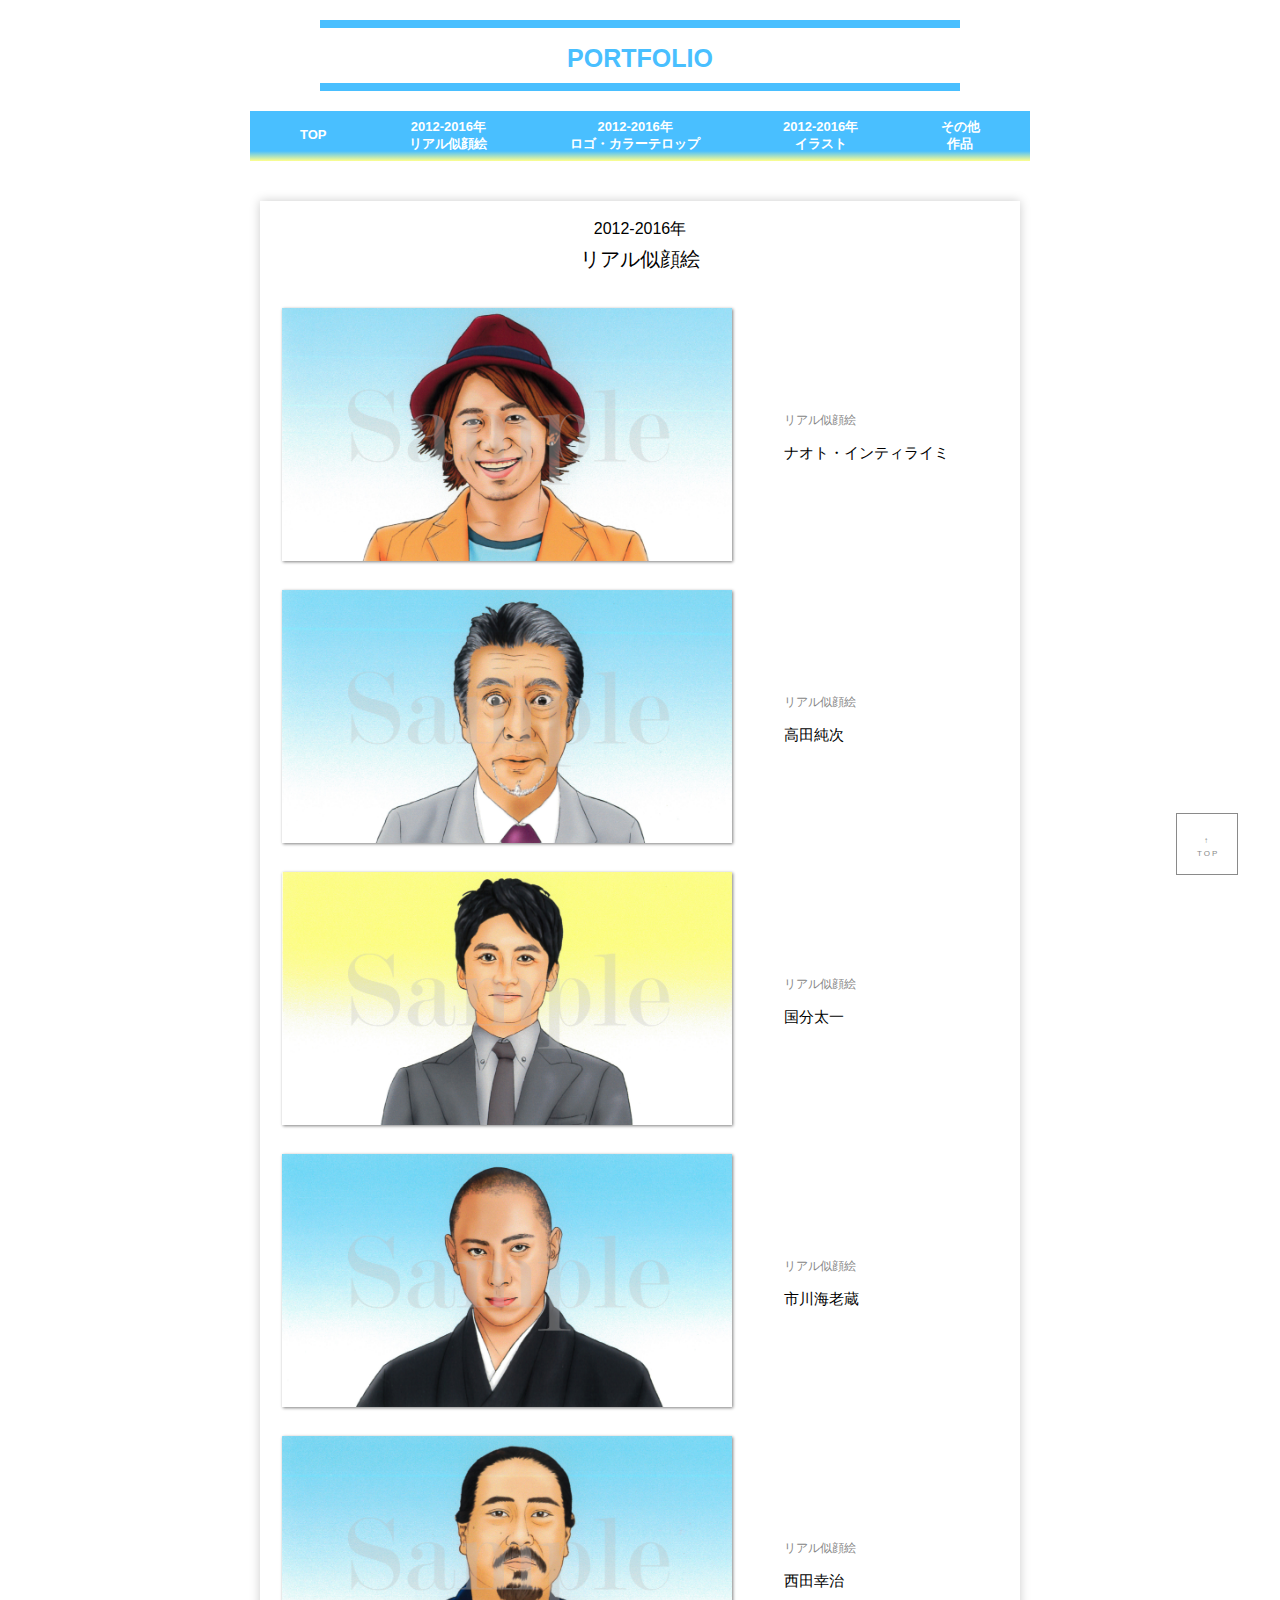
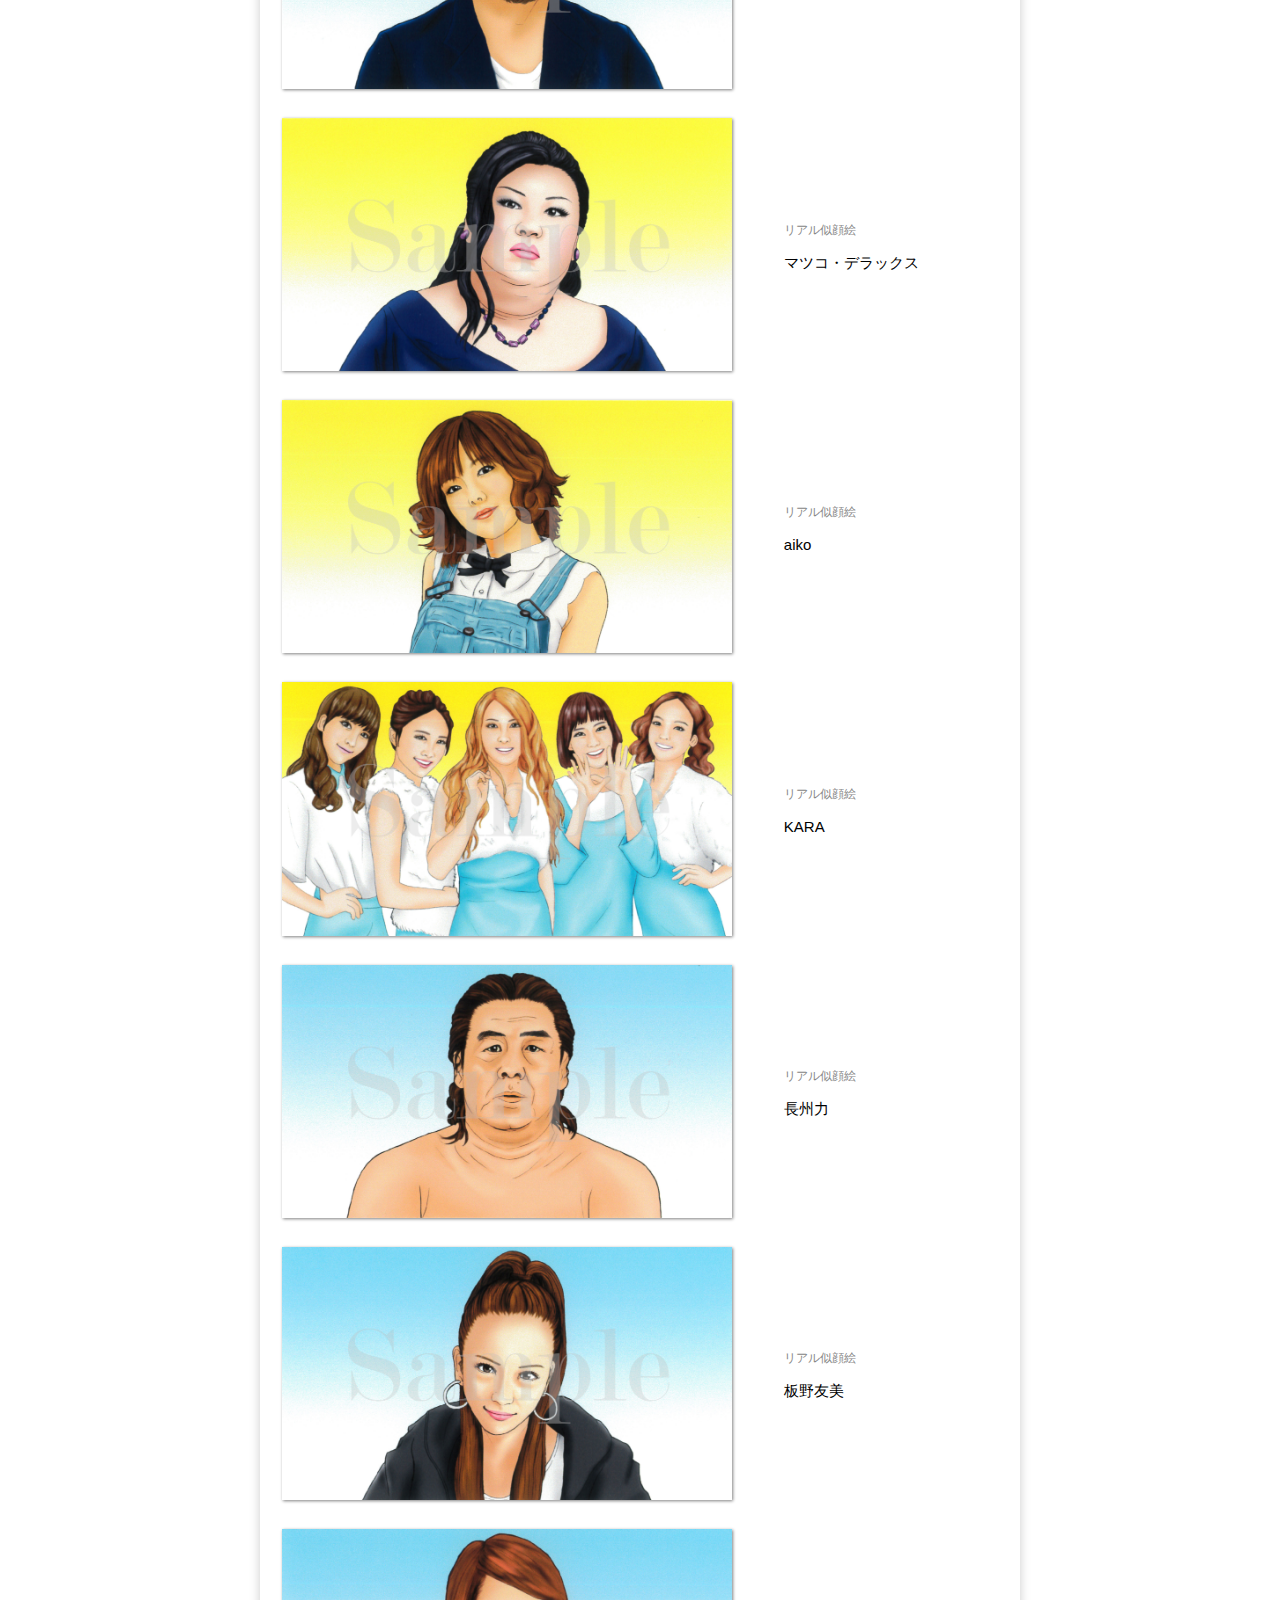
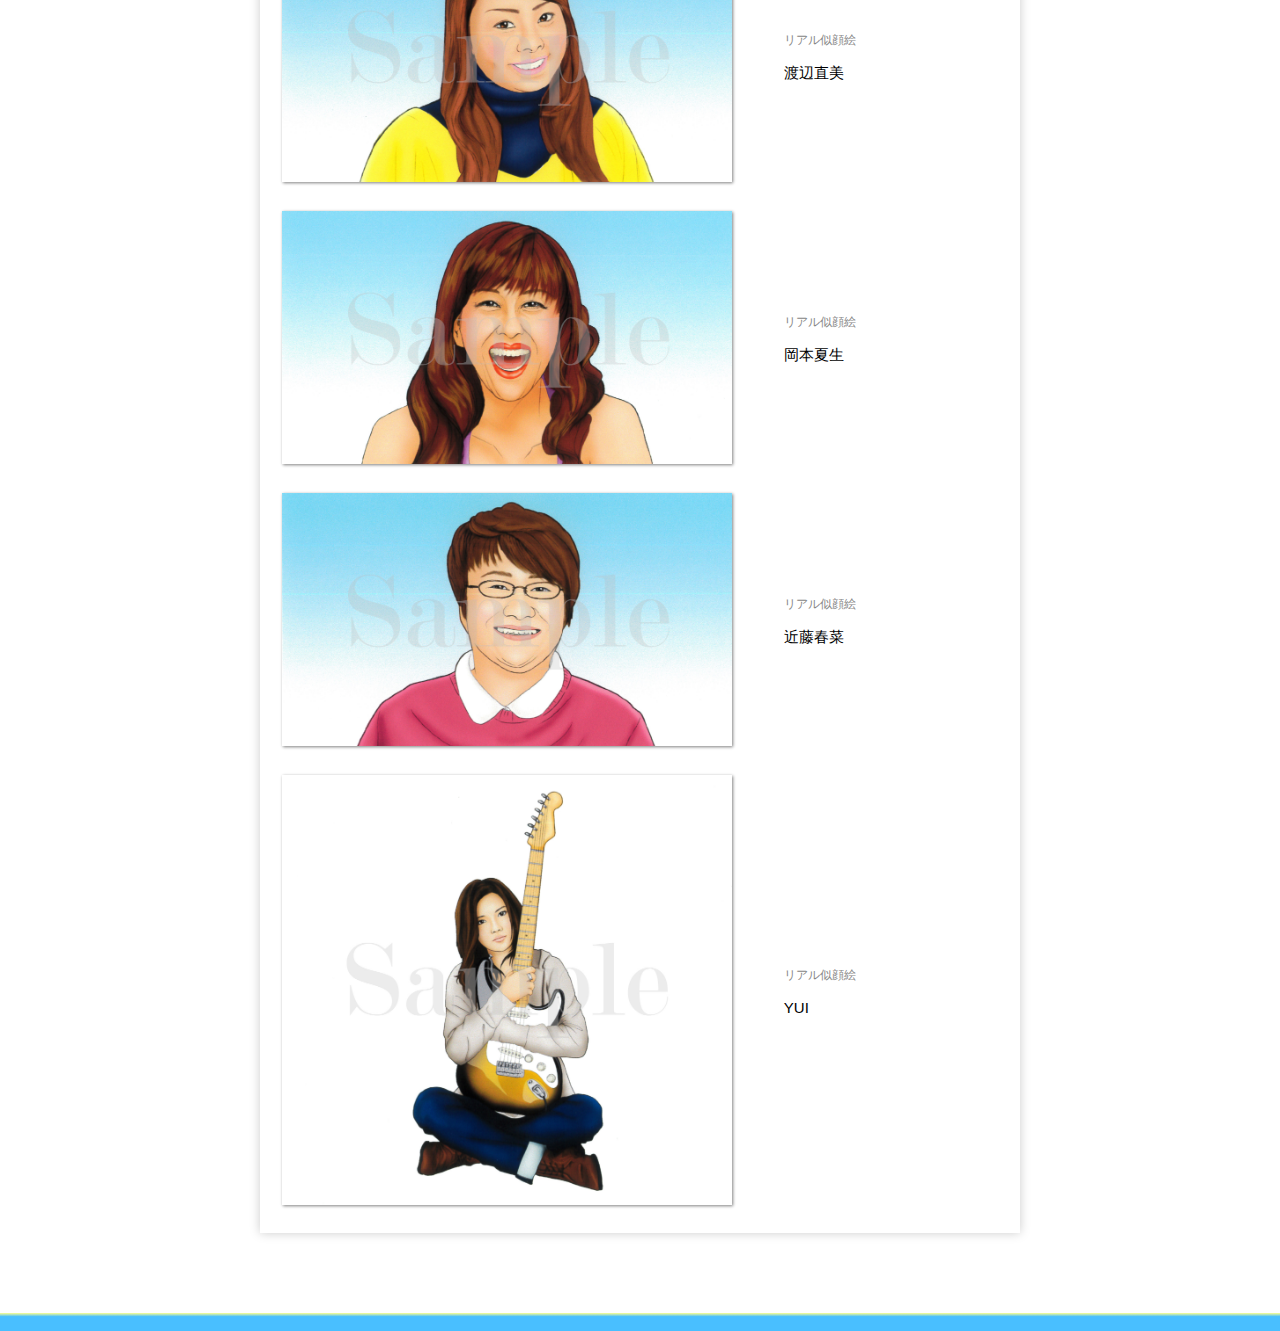
<file: real.html>
<!DOCTYPE html>
<html lang="ja">
    <head>
        <meta charset="UTF-8">
        <meta name="author" content="AkikoOno">
        <meta name="description" content="小野晶子の作品集">
        <meta name="viewport" content="initial-scale=1.0">
        <title>Ono_Portfolio</title>
        <link href="style.css" media="all" rel="stylesheet">
    </head>
    <body>
    <header id="top">
        <hr>
        <h1>PORTFOLIO</h1>
        <hr>
    </header>
    <div id="wrapper">
    <nav>
        <ul>
            <li class="nav_top"><a href="index.html">TOP</a></li>
            <li><a href="real.html">2012-2016年<br>リアル似顔絵</a></li>
            <li><a href="logo.html">2012-2016年<br>ロゴ・カラーテロップ</a></li>
            <li><a href="illust.html">2012-2016年<br>イラスト</a></li>
            <li><a href="others.html">その他<br>作品</a></li>
        </ul>
    </nav>
    <main>
        <section>
            <a href="#top"><div class="totop">↑<br>TOP</div></a>
            <h2><span class="year">2012-2016年</span><br>
                リアル似顔絵</h2>
                <table>
                    <tr>
                        <th><img class="item_img" src="portfolio_img/reseme5-2.jpg" alt="ナオト・インティライミ"></th>
                        <td><span class="category">リアル似顔絵</span><br><span class="name">ナオト・インティライミ</span></td>
                    </tr>
                    <tr>
                        <th><img class="item_img" src="portfolio_img/reseme5-1.jpg" alt="高田純次"></th>
                        <td><span class="category">リアル似顔絵</span><br><span class="name">高田純次</span></td>
                    </tr>
                    <tr>
                        <th><img class="item_img" src="portfolio_img/reseme4-1.jpg" alt="国分太一"></th>
                        <td><span class="category">リアル似顔絵</span><br><span class="name">国分太一</span></td>
                    </tr>
                    <tr>
                        <th><img class="item_img" src="portfolio_img/reseme5-3.jpg" alt="市川海老蔵"></th>
                        <td><span class="category">リアル似顔絵</span><br><span class="name">市川海老蔵</span></td>
                    </tr>
                    <tr>
                        <th><img class="item_img" src="portfolio_img/reseme5-4.jpg" alt="西田幸治"></th>
                        <td><span class="category">リアル似顔絵</span><br><span class="name">西田幸治</span></td>
                    </tr>
                    <tr>
                        <th><img class="item_img" src="portfolio_img/reseme4-4.jpg" alt="マツコ・デラックス"></th>
                        <td><span class="category">リアル似顔絵</span><br><span class="name">マツコ・デラックス</span></td>
                    </tr>
                    <tr>
                        <th><img class="item_img" src="portfolio_img/reseme4-3.jpg" alt="aiko"></th>
                        <td><span class="category">リアル似顔絵</span><br><span class="name">aiko</span></td>
                    </tr>
                    <tr>
                        <th><img class="item_img" src="portfolio_img/reseme4-2.jpg" alt="KARA"></th>
                        <td><span class="category">リアル似顔絵</span><br><span class="name">KARA</span></td>
                    </tr>
                    <tr>
                        <th><img class="item_img" src="portfolio_img/reseme5-7.jpg" alt="長州力"></th>
                        <td><span class="category">リアル似顔絵</span><br><span class="name">長州力</span></td>
                    </tr>
                    <tr>
                        <th><img class="item_img" src="portfolio_img/reseme5-9.jpg" alt="板野友美"></th>
                        <td><span class="category">リアル似顔絵</span><br><span class="name">板野友美</span></td>
                    </tr>
                    <tr>
                        <th><img class="item_img" src="portfolio_img/reseme5-8.jpg" alt="渡辺直美"></th>
                        <td><span class="category">リアル似顔絵</span><br><span class="name">渡辺直美</span></td>
                    </tr>
                    <tr>
                        <th><img class="item_img" src="portfolio_img/reseme5-6.jpg" alt="岡本夏生"></th>
                        <td><span class="category">リアル似顔絵</span><br><span class="name">岡本夏生</span></td>
                    </tr>
                    <tr>
                        <th><img class="item_img" src="portfolio_img/reseme5-5.jpg" alt="近藤春菜"></th>
                        <td><span class="category">リアル似顔絵</span><br><span class="name">近藤春菜</span></td>
                    </tr>
                    <tr>
                        <th><img class="item_img" src="portfolio_img/4-yui.jpg" alt="YUI"></th>
                        <td><span class="category">リアル似顔絵</span><br><span class="name">YUI</span></td>
                    </tr>
                </table>
        </section>
    </main>
    </div>
    <footer>
    </footer>
    </body>
</html>
</file>
<file: style.css>
@charset "UTF-8";

body,h1,h2,p,ul,li,table,th,td{
	margin:0;
	padding:0;
}

body{
	font-size:62.5%;
	line-height:1.6;
    font-family: 'ＭＳ ゴシック','Hiragino Kaku Gothic ProN','ヒラギノ角ゴ ProN W3',sans-serif;
}

h1{
	font-size:2.5em;
    font-family: 'メイリオ', 'Meiryo','ＭＳ ゴシック','Hiragino Kaku Gothic ProN','ヒラギノ角ゴ ProN W3',sans-serif;
    text-align: center;
    color: rgb(73, 191, 255);
    padding-top: 5px; 
}

h2{
    font-size:2.0em;
    font-weight: normal;
    font-family: 'メイリオ', 'Meiryo','ＭＳ ゴシック','Hiragino Kaku Gothic ProN','ヒラギノ角ゴ ProN W3',sans-serif;
    text-align: center;
    margin-bottom: 20px;
}

.year{
    font-size:0.8em;
}

.message{
    font-size:1.3em;
    font-family: 'メイリオ', 'Meiryo','ＭＳ ゴシック','Hiragino Kaku Gothic ProN','ヒラギノ角ゴ ProN W3',sans-serif;
    text-align: center;
}

hr{
    height: 8px;
    background-color: rgb(73, 191, 255);
    width: 50%;
    border: none;
}

header{
    margin: 20px auto;
}

nav{
    margin-bottom: 10px;
}

ul{
    display: flex;
    justify-content: space-between;
    padding: 0px 50px;
    height: 50px;
    background: linear-gradient(to bottom,rgb(73, 191, 255) 80%,rgb(255, 255, 141));

}

li{
    font-size: 1.3em;
    font-weight: bold;
    list-style: none;
    text-align: center;
    line-height: 1.3;
    margin-top: 8px;
}

li.nav_top{
    padding-top: 8px;
}

li a{
    color: rgb(255, 255, 255);
}

li a:link{
    text-decoration: none;
}

li a:visited{
    text-decoration: none;
}

li a:hover{
    text-decoration: underline dotted rgb(255, 255, 141);
}

img{
    max-width: 100%;
}

img.top{
    max-width: 50%;
}

p.top{
    text-align: center;
}

table{
    width: 100%;
    /* padding: 5%; */
}

th{
    width: 70%;
    text-align: left;
}

td{
    text-align: left;
    line-height: 2.0rem;
}

span.category{
    color: rgb(134, 134, 134);
    font-size: 1.2em;
}

span.name{
    font-size: 1.5em;
}

.item_img{
    max-width: 90%;
    margin: 11px 0px;
    box-shadow: 1px 1px 3px 0px gray;
}

section{
    box-shadow: 0 0 10px 0 #ccc;
    margin: 40px 10px 10px 10px;
    padding: 10px 20px;
}

main{
    margin-bottom: 80px;
}

footer{
    height: 18px;
    background: linear-gradient(to top,rgb(73, 191, 255) 80%,rgb(255, 255, 141));
}

div.totop{
    width: 20px;
    height: 20px;
    line-height: 13px;
    text-align: center;
    border: 1px solid rgb(138, 138, 138);
    padding: 20px;
    position: fixed;
    bottom: 25px;
    left: auto;
    margin-left: 70%;
    font-size:0.8em;
    font-weight: normal;
    letter-spacing: 2px;
    color: rgb(138, 138, 138);
    background-color: white;
}

#wrapper{
    margin: 0 auto;
    max-width: 780px;
}
</file>
